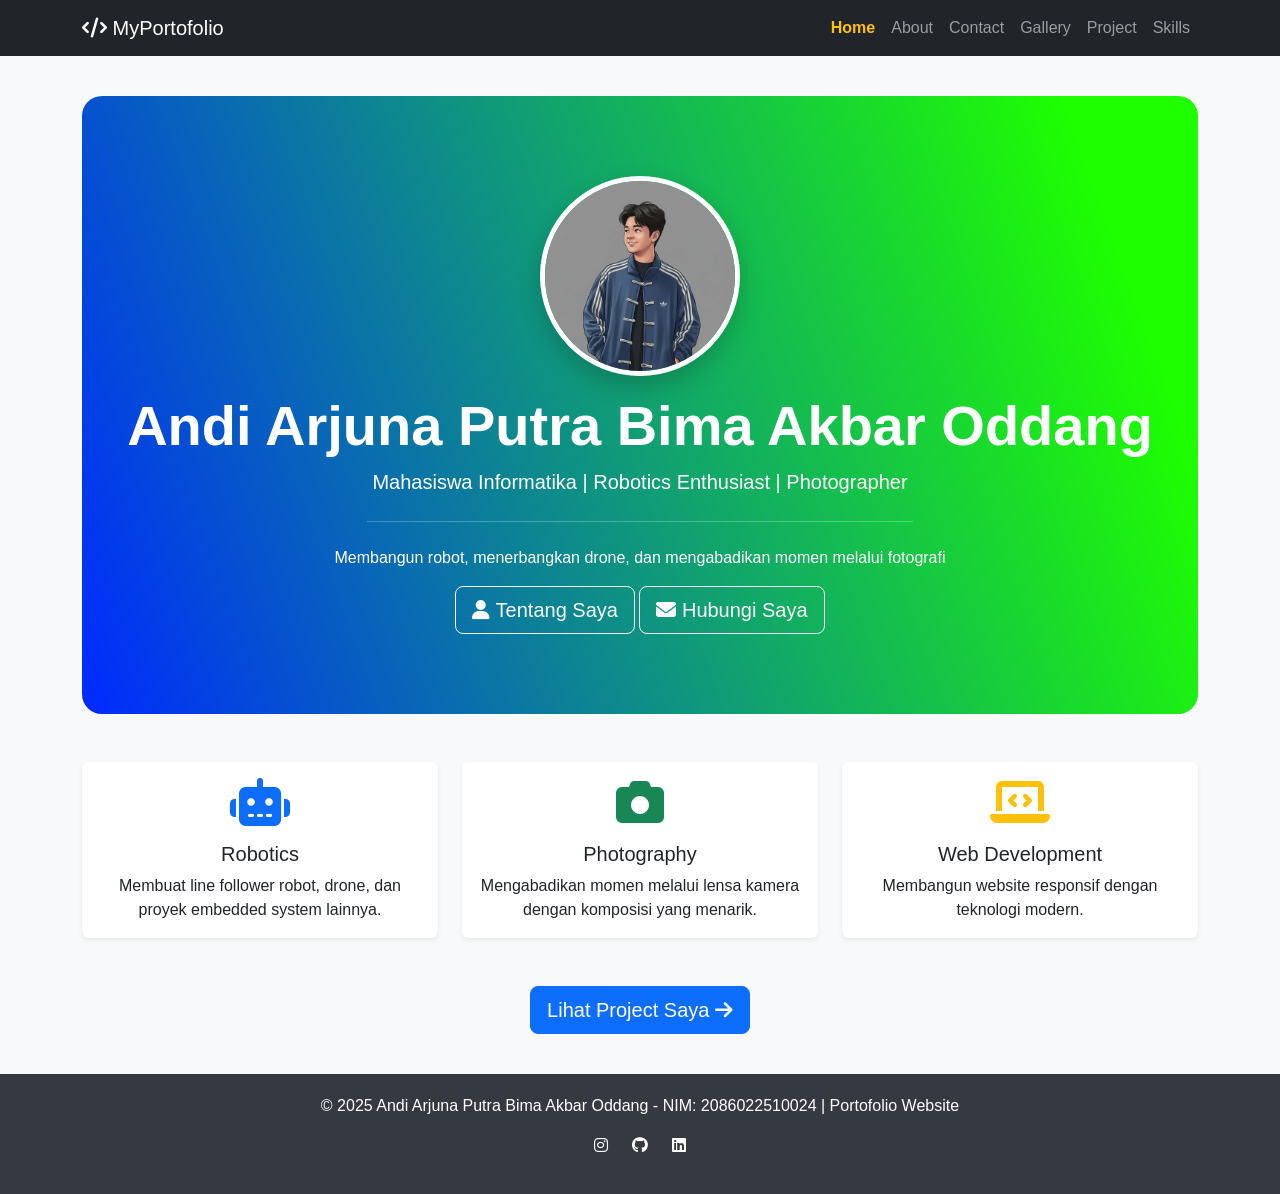
<file: index.html>
<!DOCTYPE html>
<html lang="id">
<head>
    <meta charset="UTF-8">
    <meta name="viewport" content="width=device-width, initial-scale=1.0">
    <title>Home - Portofolio Andi Arjuna Putra</title>
    
    <!-- Bootstrap CSS -->
    <link href="https://cdn.jsdelivr.net/npm/bootstrap@5.3.0/dist/css/bootstrap.min.css" rel="stylesheet">
    <!-- Custom CSS -->
    <link rel="stylesheet" href="css/style.css">
    <!-- Font Awesome -->
    <link rel="stylesheet" href="https://cdnjs.cloudflare.com/ajax/libs/font-awesome/6.4.0/css/all.min.css">
</head>
<body>

    <!-- NAVBAR -->
    <nav class="navbar navbar-expand-lg navbar-dark bg-dark sticky-top">
        <div class="container">
            <a class="navbar-brand" href="index.html">
                <i class="fas fa-code"></i> MyPortofolio
            </a>
            <button class="navbar-toggler" type="button" data-bs-toggle="collapse" data-bs-target="#navbarNav">
                <span class="navbar-toggler-icon"></span>
            </button>
            <div class="collapse navbar-collapse" id="navbarNav">
                <ul class="navbar-nav ms-auto">
                    <li class="nav-item"><a class="nav-link" href="index.html">Home</a></li>
                    <li class="nav-item"><a class="nav-link" href="about.html">About</a></li>
                    <li class="nav-item"><a class="nav-link" href="contact.html">Contact</a></li>
                    <li class="nav-item"><a class="nav-link" href="gallery.html">Gallery</a></li>
                    <li class="nav-item"><a class="nav-link" href="project.html">Project</a></li>
                    <li class="nav-item"><a class="nav-link" href="skills.html">Skills</a></li>
                </ul>
            </div>
        </div>
    </nav>

    <!-- MAIN CONTENT -->
    <main>
        <div class="container">
            <!-- Hero Section -->
            <div class="hero text-center">
                <div class="container">
                    <img src="img/profile.png" alt="Profile" class="profile-img mb-3">
                    <h1 class="display-4 fw-bold">Andi Arjuna Putra Bima Akbar Oddang</h1>
                    <p class="lead">Mahasiswa Informatika | Robotics Enthusiast | Photographer</p>
                    <hr class="my-4 w-50 mx-auto">
                    <p>Membangun robot, menerbangkan drone, dan mengabadikan momen melalui fotografi</p>
                    <a href="about.html" class="btn btn-outline-light btn-lg">
                        <i class="fas fa-user"></i> Tentang Saya
                    </a>
                    <a href="contact.html" class="btn btn-outline-light btn-lg">
                        <i class="fas fa-envelope"></i> Hubungi Saya
                    </a>
                </div>
            </div>

            <!-- 3 Kompetensi Utama -->
            <div class="row mt-5 text-center">
                <div class="col-md-4 mb-4">
                    <div class="card h-100 border-0 shadow-sm">
                        <div class="card-body">
                            <i class="fas fa-robot fa-3x text-primary mb-3"></i>
                            <h5 class="card-title">Robotics</h5>
                            <p class="card-text">Membuat line follower robot, drone, dan proyek embedded system lainnya.</p>
                        </div>
                    </div>
                </div>
                <div class="col-md-4 mb-4">
                    <div class="card h-100 border-0 shadow-sm">
                        <div class="card-body">
                            <i class="fas fa-camera fa-3x text-success mb-3"></i>
                            <h5 class="card-title">Photography</h5>
                            <p class="card-text">Mengabadikan momen melalui lensa kamera dengan komposisi yang menarik.</p>
                        </div>
                    </div>
                </div>
                <div class="col-md-4 mb-4">
                    <div class="card h-100 border-0 shadow-sm">
                        <div class="card-body">
                            <i class="fas fa-laptop-code fa-3x text-warning mb-3"></i>
                            <h5 class="card-title">Web Development</h5>
                            <p class="card-text">Membangun website responsif dengan teknologi modern.</p>
                        </div>
                    </div>
                </div>
            </div>

            <!-- Tombol ke Project -->
            <div class="text-center mt-4">
                <a href="project.html" class="btn btn-primary btn-lg">
                    Lihat Project Saya <i class="fas fa-arrow-right"></i>
                </a>
            </div>
        </div>
    </main>

    <!-- FOOTER -->
    <footer class="text-center">
        <div class="container">
            <p>&copy; 2025 Andi Arjuna Putra Bima Akbar Oddang - NIM: 2086022510024 | Portofolio Website</p>
            <p>
                <a href="https://www.instagram.com/rjnaptra_/"><i class="fab fa-instagram"></i></a>
                <a href="https://github.com/andi-arjuna" target="_blank"><i class="fab fa-github"></i></a>
                <a href="https://www.linkedin.com/in/andi-arjuna-putra-bima-akbar-oddang-12345678/" target="_blank"><i class="fab fa-linkedin"></i></a>
            </p>
        </div>
    </footer>

    <!-- Bootstrap JS -->
    <script src="https://cdn.jsdelivr.net/npm/bootstrap@5.3.0/dist/js/bootstrap.bundle.min.js"></script>
    <!-- Custom JS -->
    <script src="js/script.js"></script>
</body>
</html>
</file>
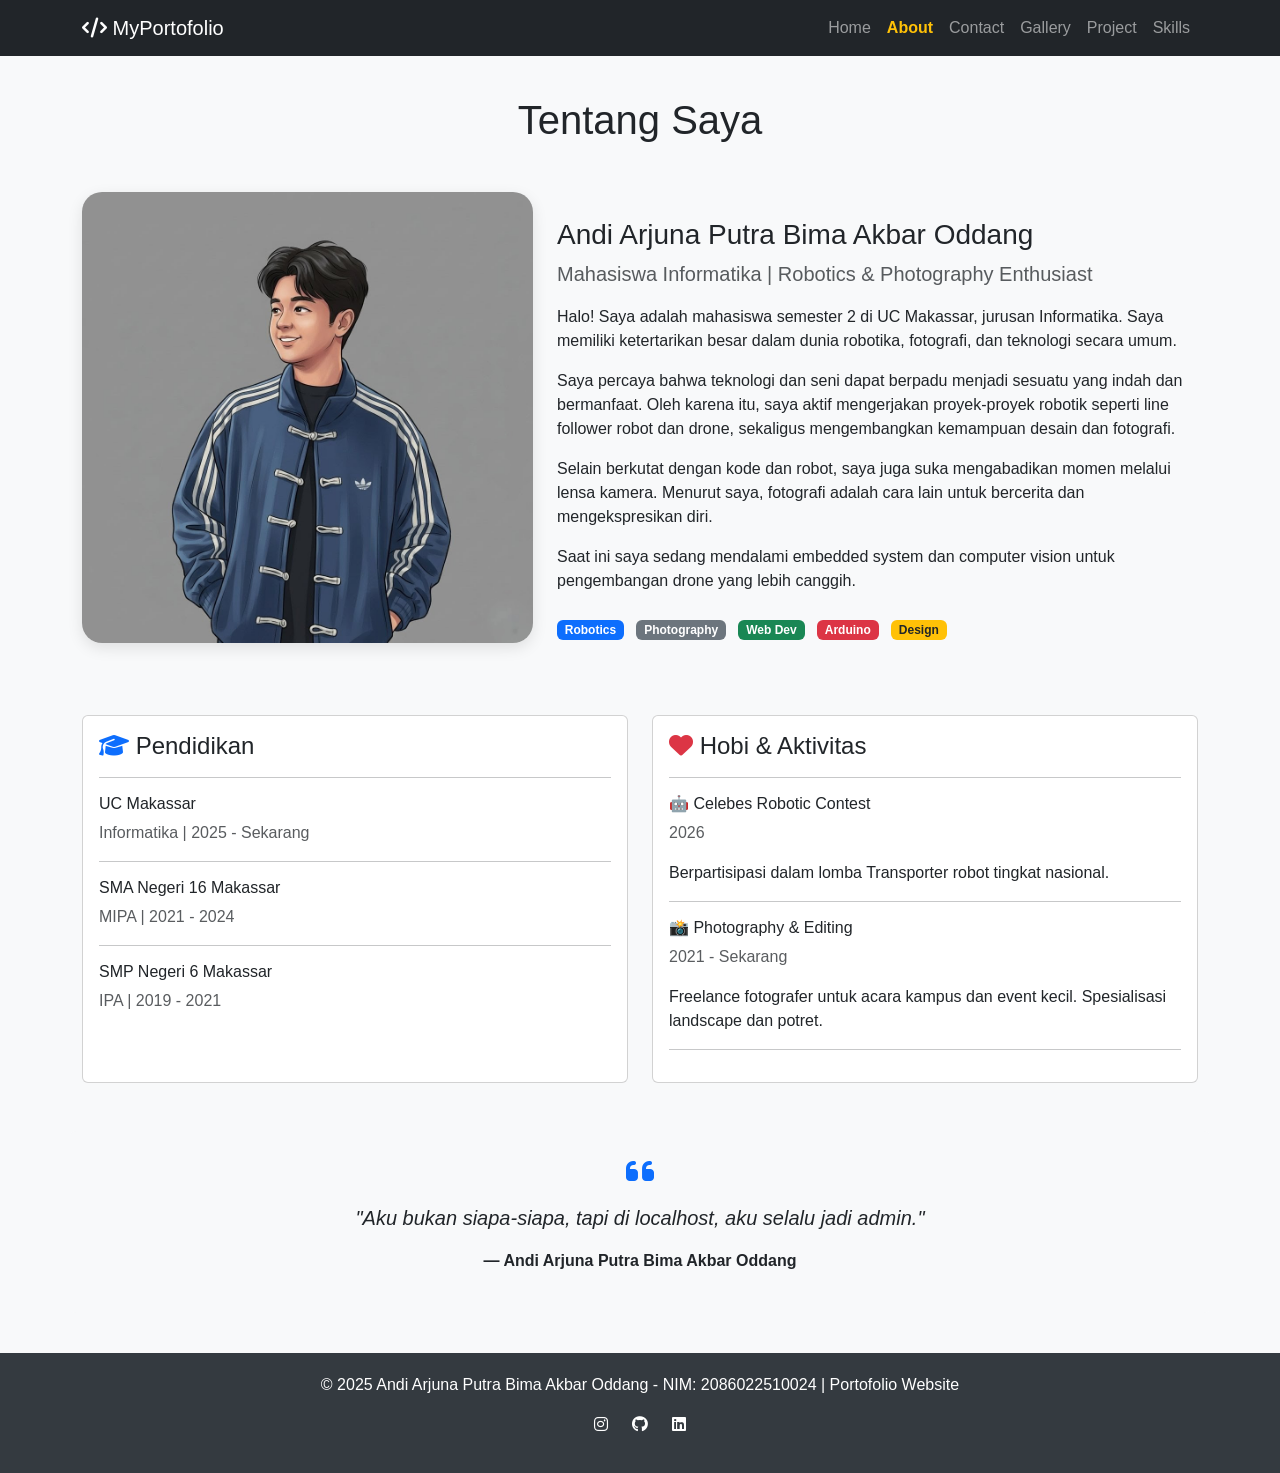
<file: about.html>
<!DOCTYPE html>
<html lang="id">
<head>
    <meta charset="UTF-8">
    <meta name="viewport" content="width=device-width, initial-scale=1.0">
    <title>About - Portofolio Andi Arjuna Putra</title>
    
    <link href="https://cdn.jsdelivr.net/npm/bootstrap@5.3.0/dist/css/bootstrap.min.css" rel="stylesheet">
    <link rel="stylesheet" href="css/style.css">
    <link rel="stylesheet" href="https://cdnjs.cloudflare.com/ajax/libs/font-awesome/6.4.0/css/all.min.css">
</head>
<body>

    <!-- NAVBAR -->
    <nav class="navbar navbar-expand-lg navbar-dark bg-dark sticky-top">
        <div class="container">
            <a class="navbar-brand" href="index.html">
                <i class="fas fa-code"></i> MyPortofolio
            </a>
            <button class="navbar-toggler" type="button" data-bs-toggle="collapse" data-bs-target="#navbarNav">
                <span class="navbar-toggler-icon"></span>
            </button>
            <div class="collapse navbar-collapse" id="navbarNav">
                <ul class="navbar-nav ms-auto">
                    <li class="nav-item"><a class="nav-link" href="index.html">Home</a></li>
                    <li class="nav-item"><a class="nav-link active" href="about.html">About</a></li>
                    <li class="nav-item"><a class="nav-link" href="contact.html">Contact</a></li>
                    <li class="nav-item"><a class="nav-link" href="gallery.html">Gallery</a></li>
                    <li class="nav-item"><a class="nav-link" href="project.html">Project</a></li>
                    <li class="nav-item"><a class="nav-link" href="skills.html">Skills</a></li>
                </ul>
            </div>
        </div>
    </nav>

    <!-- MAIN CONTENT -->
    <main>
        <div class="container">
            <h1 class="text-center mb-5">Tentang Saya</h1>
            
            <div class="row align-items-center">
                <!-- Kolom Foto -->
                <div class="col-md-5 mb-4">
                    <img src="img/profile.png" alt="Profile" class="img-fluid about-img">
                </div>
                
                <!-- Kolom Deskripsi Diri -->
                <div class="col-md-7">
                    <h3>Andi Arjuna Putra Bima Akbar Oddang</h3>
                    <p class="lead text-muted">Mahasiswa Informatika | Robotics & Photography Enthusiast</p>
                    <p>Halo! Saya adalah mahasiswa semester 2 di UC Makassar, jurusan Informatika. Saya memiliki ketertarikan besar dalam dunia robotika, fotografi, dan teknologi secara umum.</p>
                    <p>Saya percaya bahwa teknologi dan seni dapat berpadu menjadi sesuatu yang indah dan bermanfaat. Oleh karena itu, saya aktif mengerjakan proyek-proyek robotik seperti line follower robot dan drone, sekaligus mengembangkan kemampuan desain dan fotografi.</p>
                    <p>Selain berkutat dengan kode dan robot, saya juga suka mengabadikan momen melalui lensa kamera. Menurut saya, fotografi adalah cara lain untuk bercerita dan mengekspresikan diri.</p>
                    <p>Saat ini saya sedang mendalami embedded system dan computer vision untuk pengembangan drone yang lebih canggih.</p>
                    
                    <!-- Badge minat/hobi -->
                    <div class="mt-4">
                        <span class="badge bg-primary me-2">Robotics</span>
                        <span class="badge bg-secondary me-2">Photography</span>
                        <span class="badge bg-success me-2">Web Dev</span>
                        <span class="badge bg-danger me-2">Arduino</span>
                        <span class="badge bg-warning text-dark me-2">Design</span>
                    </div>
                </div>
            </div>

            <!-- Pendidikan & Pengalaman -->
            <div class="row mt-5">
                <div class="col-md-6">
                    <div class="card h-100">
                        <div class="card-body">
                            <h4 class="card-title">
                                <i class="fas fa-graduation-cap text-primary"></i> Pendidikan
                            </h4>
                            <hr>
                            <h6>UC Makassar</h6>
                            <p class="text-muted">Informatika | 2025 - Sekarang</p>
                            <hr>
                            <h6>SMA Negeri 16 Makassar</h6>
                            <p class="text-muted">MIPA | 2021 - 2024</p>
                            <hr>
                            <h6>SMP Negeri 6 Makassar</h6>
                            <p class="text-muted">IPA | 2019 - 2021</p>
                        </div>
                    </div>
                </div>
                <div class="col-md-6">
                    <div class="card h-100">
                        <div class="card-body">
                            <h4 class="card-title">
                                <i class="fas fa-heart text-danger"></i> Hobi & Aktivitas
                            </h4>
                            <hr>
                            <h6>🤖 Celebes Robotic Contest</h6>
                            <p class="text-muted">2026</p>
                            <p>Berpartisipasi dalam lomba Transporter robot tingkat nasional.</p>
                            <hr>
                            <h6>📸 Photography & Editing</h6>
                            <p class="text-muted">2021 - Sekarang</p>
                            <p>Freelance fotografer untuk acara kampus dan event kecil. Spesialisasi landscape dan potret.</p>
                            <hr>
                    </div>
                </div>
            </div>
            
            <!-- Quote atau Motto Hidup -->
            <div class="text-center mt-5 p-4 bg-light rounded">
                <i class="fas fa-quote-left fa-2x text-primary mb-3"></i>
                <p class="fs-5 fst-italic">"Aku bukan siapa-siapa, tapi di localhost, aku selalu jadi admin."</p>
                <p class="fw-bold">— Andi Arjuna Putra Bima Akbar Oddang</p>
            </div>
        </div>
    </main>

    <!-- FOOTER -->
    <footer class="text-center">
        <div class="container">
            <p>&copy; 2025 Andi Arjuna Putra Bima Akbar Oddang - NIM: 2086022510024 | Portofolio Website</p>
            <p>
                <a href="https://www.instagram.com/rjnaptra_/"><i class="fab fa-instagram"></i></a>
                <a href="https://github.com/andi-arjuna" target="_blank"><i class="fab fa-github"></i></a>
                <a href="https://www.linkedin.com/in/andi-arjuna-putra-bima-akbar-oddang-12345678/" target="_blank"><i class="fab fa-linkedin"></i></a>
            </p>
        </div>
    </footer>

    <script src="https://cdn.jsdelivr.net/npm/bootstrap@5.3.0/dist/js/bootstrap.bundle.min.js"></script>
    <script src="js/script.js"></script>
</body>
</html>
</file>
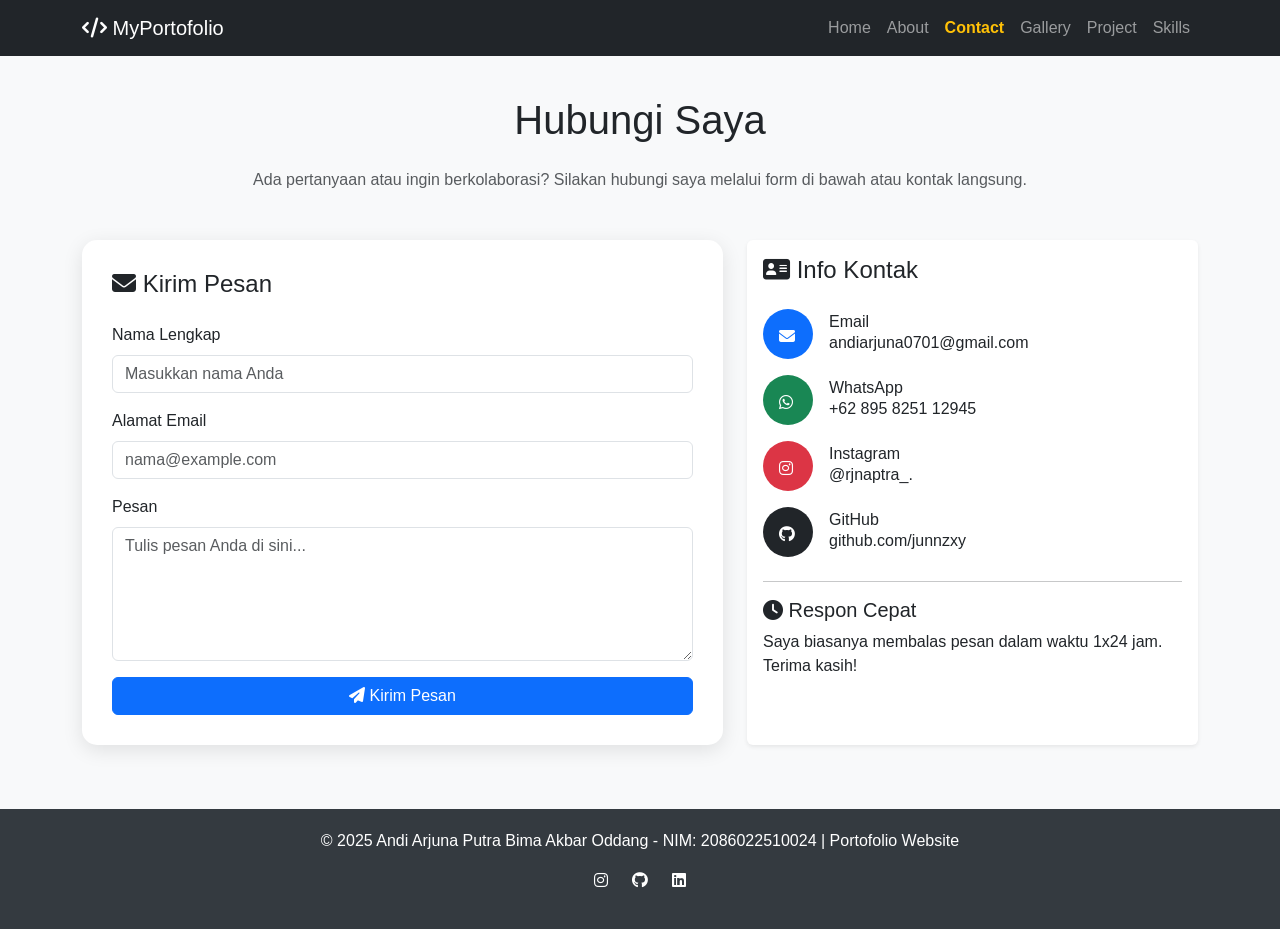
<file: contact.html>
<!DOCTYPE html>
<html lang="id">
<head>
    <meta charset="UTF-8">
    <meta name="viewport" content="width=device-width, initial-scale=1.0">
    <title>Contact - Portofolio Andi Arjuna Putra</title>
    
    <link href="https://cdn.jsdelivr.net/npm/bootstrap@5.3.0/dist/css/bootstrap.min.css" rel="stylesheet">
    <link rel="stylesheet" href="css/style.css">
    <link rel="stylesheet" href="https://cdnjs.cloudflare.com/ajax/libs/font-awesome/6.4.0/css/all.min.css">
</head>
<body>

    <!-- NAVBAR -->
    <nav class="navbar navbar-expand-lg navbar-dark bg-dark sticky-top">
        <div class="container">
            <a class="navbar-brand" href="index.html">
                <i class="fas fa-code"></i> MyPortofolio
            </a>
            <button class="navbar-toggler" type="button" data-bs-toggle="collapse" data-bs-target="#navbarNav">
                <span class="navbar-toggler-icon"></span>
            </button>
            <div class="collapse navbar-collapse" id="navbarNav">
                <ul class="navbar-nav ms-auto">
                    <li class="nav-item"><a class="nav-link" href="index.html">Home</a></li>
                    <li class="nav-item"><a class="nav-link" href="about.html">About</a></li>
                    <li class="nav-item"><a class="nav-link active" href="contact.html">Contact</a></li>
                    <li class="nav-item"><a class="nav-link" href="gallery.html">Gallery</a></li>
                    <li class="nav-item"><a class="nav-link" href="project.html">Project</a></li>
                    <li class="nav-item"><a class="nav-link" href="skills.html">Skills</a></li>
                </ul>
            </div>
        </div>
    </nav>

    <!-- MAIN CONTENT -->
    <main>
        <div class="container">
            <h1 class="text-center mb-4">Hubungi Saya</h1>
            <p class="text-center text-muted mb-5">Ada pertanyaan atau ingin berkolaborasi? Silakan hubungi saya melalui form di bawah atau kontak langsung.</p>
            
            <!-- Alert untuk notifikasi -->
            <div id="liveAlert"></div>
            
            <div class="row">
                <!-- Kolom Form Kontak -->
                <div class="col-lg-7 mb-4">
                    <div class="contact-form">
                        <h4 class="mb-4"><i class="fas fa-envelope"></i> Kirim Pesan</h4>
                        <form id="contactForm" onsubmit="validateContactForm(event)">
                            <div class="mb-3">
                                <label for="name" class="form-label">Nama Lengkap</label>
                                <input type="text" class="form-control" id="name" placeholder="Masukkan nama Anda">
                                <small id="nameError" class="text-danger"></small>
                            </div>
                            
                            <div class="mb-3">
                                <label for="email" class="form-label">Alamat Email</label>
                                <input type="email" class="form-control" id="email" placeholder="nama@example.com">
                                <small id="emailError" class="text-danger"></small>
                            </div>
                            
                            <div class="mb-3">
                                <label for="message" class="form-label">Pesan</label>
                                <textarea class="form-control" id="message" rows="5" placeholder="Tulis pesan Anda di sini..."></textarea>
                                <small id="messageError" class="text-danger"></small>
                            </div>
                            
                            <button type="submit" class="btn btn-primary w-100">
                                <i class="fas fa-paper-plane"></i> Kirim Pesan
                            </button>
                        </form>
                    </div>
                </div>
                
                <!-- Kolom Info Kontak Langsung -->
                <div class="col-lg-5 mb-4">
                    <div class="card border-0 shadow-sm h-100">
                        <div class="card-body">
                            <h4 class="mb-4"><i class="fas fa-address-card"></i> Info Kontak</h4>
                            <div class="mb-4">
                                <div class="d-flex align-items-center mb-3">
                                    <div class="bg-primary rounded-circle p-3 me-3" style="width: 50px; height: 50px;">
                                        <i class="fas fa-envelope text-white"></i>
                                    </div>
                                    <div>
                                        <h6 class="mb-0">Email</h6>
                                        <p class="mb-0">andiarjuna0701@gmail.com</p>
                                    </div>
                                </div>
                                
                                <div class="d-flex align-items-center mb-3">
                                    <div class="bg-success rounded-circle p-3 me-3" style="width: 50px; height: 50px;">
                                        <i class="fab fa-whatsapp text-white"></i>
                                    </div>
                                    <div>
                                        <h6 class="mb-0">WhatsApp</h6>
                                        <p class="mb-0">+62 895 8251 12945</p>
                                    </div>
                                </div>
                                
                                <div class="d-flex align-items-center mb-3">
                                    <div class="bg-danger rounded-circle p-3 me-3" style="width: 50px; height: 50px;">
                                        <i class="fab fa-instagram text-white"></i>
                                    </div>
                                    <div>
                                        <h6 class="mb-0">Instagram</h6>
                                        <p class="mb-0">@rjnaptra_.</p>
                                    </div>
                                </div>
                                
                                <div class="d-flex align-items-center">
                                    <div class="bg-dark rounded-circle p-3 me-3" style="width: 50px; height: 50px;">
                                        <i class="fab fa-github text-white"></i>
                                    </div>
                                    <div>
                                        <h6 class="mb-0">GitHub</h6>
                                        <p class="mb-0">github.com/junnzxy</p>
                                    </div>
                                </div>
                            </div>
                            
                            <hr>
                            
                            <h5 class="mt-3"><i class="fas fa-clock"></i> Respon Cepat</h5>
                            <p>Saya biasanya membalas pesan dalam waktu 1x24 jam. Terima kasih!</p>
                        </div>
                    </div>
                </div>
            </div>
        </div>
    </main>

    <!-- FOOTER -->
    <footer class="text-center">
        <div class="container">
            <p>&copy; 2025 Andi Arjuna Putra Bima Akbar Oddang - NIM: 2086022510024 | Portofolio Website</p>
            <p>
                <a href="https://www.instagram.com/rjnaptra_/" target="_blank"><i class="fab fa-instagram"></i></a>
                <a href="https://github.com/andi-arjuna" target="_blank"><i class="fab fa-github"></i></a>
                <a href="https://www.linkedin.com/in/andi-arjuna-putra-bima-akbar-oddang-12345678/" target="_blank"><i class="fab fa-linkedin"></i></a>
            </p>
        </div>
    </footer>

    <script src="https://cdn.jsdelivr.net/npm/bootstrap@5.3.0/dist/js/bootstrap.bundle.min.js"></script>
    <script src="js/script.js"></script>
</body>
</html>
</file>
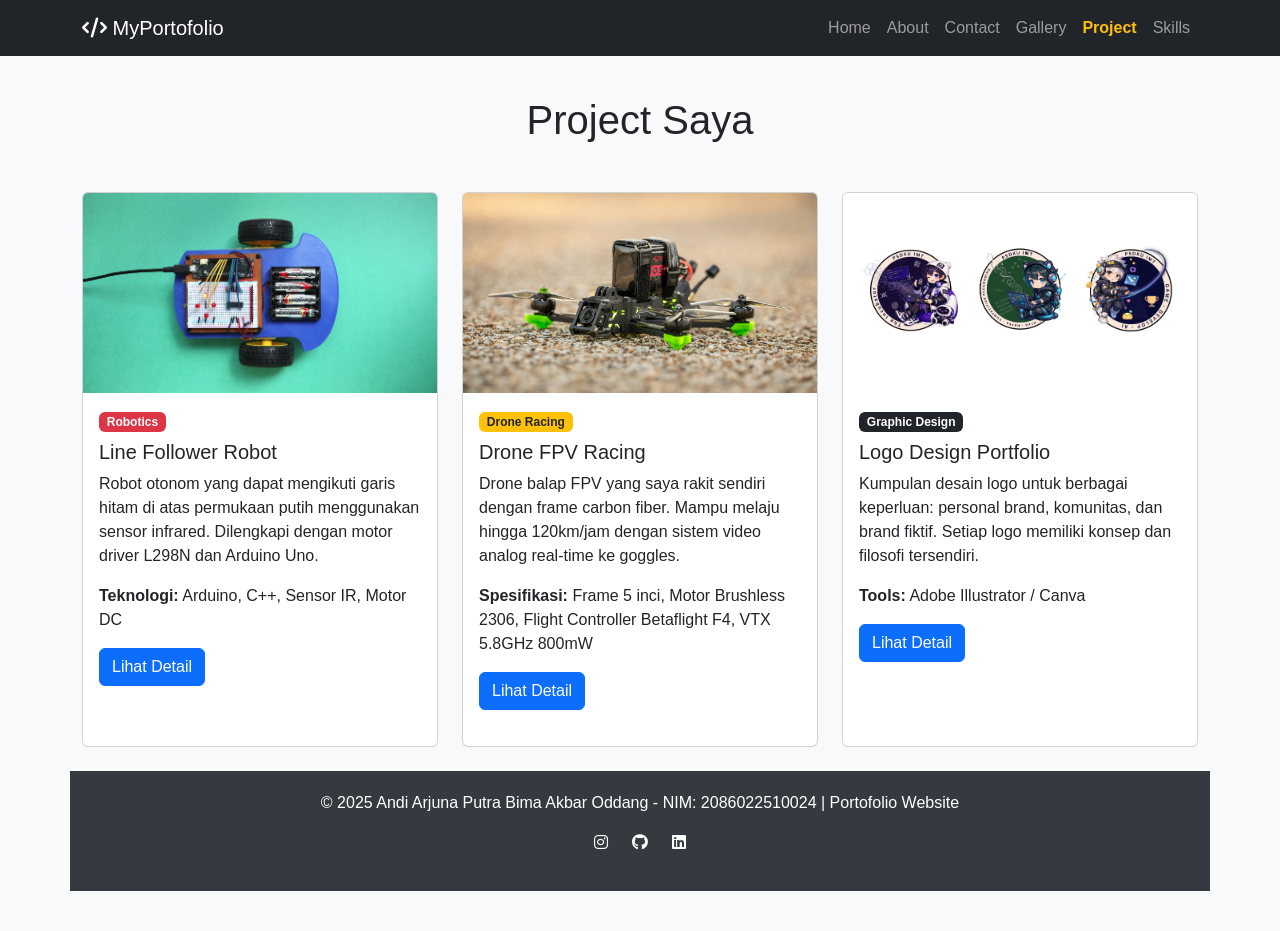
<file: project.html>
<!DOCTYPE html>
<html lang="id">
<head>
    <meta charset="UTF-8">
    <meta name="viewport" content="width=device-width, initial-scale=1.0">
    <title>Project - Portofolio Andi Arjuna Putra</title>
    
    <link href="https://cdn.jsdelivr.net/npm/bootstrap@5.3.0/dist/css/bootstrap.min.css" rel="stylesheet">
    <link rel="stylesheet" href="css/style.css">
    <link rel="stylesheet" href="https://cdnjs.cloudflare.com/ajax/libs/font-awesome/6.4.0/css/all.min.css">
</head>
<body>

    <!-- NAVBAR -->
    <nav class="navbar navbar-expand-lg navbar-dark bg-dark sticky-top">
        <div class="container">
            <a class="navbar-brand" href="index.html">
                <i class="fas fa-code"></i> MyPortofolio
            </a>
            <button class="navbar-toggler" type="button" data-bs-toggle="collapse" data-bs-target="#navbarNav">
                <span class="navbar-toggler-icon"></span>
            </button>
            <div class="collapse navbar-collapse" id="navbarNav">
                <ul class="navbar-nav ms-auto">
                    <li class="nav-item"><a class="nav-link" href="index.html">Home</a></li>
                    <li class="nav-item"><a class="nav-link" href="about.html">About</a></li>
                    <li class="nav-item"><a class="nav-link" href="contact.html">Contact</a></li>
                    <li class="nav-item"><a class="nav-link" href="gallery.html">Gallery</a></li>
                    <li class="nav-item"><a class="nav-link" href="project.html">Project</a></li>
                    <li class="nav-item"><a class="nav-link" href="skills.html">Skills</a></li>
                </ul>
            </div>
        </div>
    </nav>

    <!-- MAIN CONTENT -->
    <main>
        <div class="container">
            <h1 class="text-center mb-5">Project Saya</h1>
            
            <div class="row">
                <!-- PROJECT 1: Line Follower Robot -->
                <div class="col-md-4 mb-4">
                    <div class="card project-card h-100">
                        <img src="img/line_follower.jpg" class="card-img-top" alt="Line Follower Robot">
                        <div class="card-body">
                            <span class="badge bg-danger mb-2">Robotics</span>
                            <h5 class="card-title">Line Follower Robot</h5>
                            <p class="card-text">Robot otonom yang dapat mengikuti garis hitam di atas permukaan putih menggunakan sensor infrared. Dilengkapi dengan motor driver L298N dan Arduino Uno.</p>
                            <p><strong>Teknologi:</strong> Arduino, C++, Sensor IR, Motor DC</p>
                            <button class="btn btn-primary" data-bs-toggle="modal" data-bs-target="#robotModal">
                                Lihat Detail
                            </button>
                        </div>
                    </div>
                </div>
                
                <!-- PROJECT 2: Drone FPV Racing -->
                <div class="col-md-4 mb-4">
                    <div class="card project-card h-100">
                        <img src="img/fpv_drone.jpg" class="card-img-top" alt="Drone FPV Racing">
                        <div class="card-body">
                            <span class="badge bg-warning text-dark mb-2">Drone Racing</span>
                            <h5 class="card-title">Drone FPV Racing</h5>
                            <p class="card-text">Drone balap FPV yang saya rakit sendiri dengan frame carbon fiber. Mampu melaju hingga 120km/jam dengan sistem video analog real-time ke goggles.</p>
                            <p><strong>Spesifikasi:</strong> Frame 5 inci, Motor Brushless 2306, Flight Controller Betaflight F4, VTX 5.8GHz 800mW</p>
                            <button class="btn btn-primary" data-bs-toggle="modal" data-bs-target="#droneModal">
                                Lihat Detail
                            </button>
                        </div>
                    </div>
                </div>
                
                <!-- PROJECT 3: Logo Design Portfolio -->
                <div class="col-md-4 mb-4">
                    <div class="card project-card h-100">
                        <img src="img/logo_funclub.png" class="card-img-top" alt="Logo Design Portfolio">
                        <div class="card-body">
                            <span class="badge bg-dark mb-2">Graphic Design</span>
                            <h5 class="card-title">Logo Design Portfolio</h5>
                            <p class="card-text">Kumpulan desain logo untuk berbagai keperluan: personal brand, komunitas, dan brand fiktif. Setiap logo memiliki konsep dan filosofi tersendiri.</p>
                            <p><strong>Tools:</strong> Adobe Illustrator / Canva</p>
                            <button class="btn btn-primary" data-bs-toggle="modal" data-bs-target="#logoModal">
                                Lihat Detail
                            </button>
                        </div>
                    </div>
                </div>

    <!-- MODAL PROJECT 1: Robot -->
    <div class="modal fade" id="robotModal" tabindex="-1">
        <div class="modal-dialog modal-dialog-centered">
            <div class="modal-content">
                <div class="modal-header">
                    <h5 class="modal-title">Line Follower Robot</h5>
                    <button type="button" class="btn-close" data-bs-dismiss="modal"></button>
                </div>
                <div class="modal-body">
                    <img src="img/line_follower.jpg" class="img-fluid mb-3" alt="Robot Detail">
                    <h6>Spesifikasi:</h6>
                    <ul>
                        <li>Mikrokontroler: Arduino Uno</li>
                        <li>Sensor: 2x TCRT5000 (Infrared)</li>
                        <li>Motor Driver: L298N</li>
                        <li>Power: Baterai Li-Po 7.4V</li>
                    </ul>
                    <p>Robot ini berhasil memenangkan Lomba Line Follower tingkat fakultas tahun 2024.</p>
                </div>
                <div class="modal-footer">
                    <button type="button" class="btn btn-secondary" data-bs-dismiss="modal">Tutup</button>
                </div>
            </div>
        </div>
    </div>

<!-- MODAL PROJECT 2: Drone FPV -->
<div class="modal fade" id="droneModal" tabindex="-1">
    <div class="modal-dialog modal-dialog-centered">
        <div class="modal-content">
            <div class="modal-header">
                <h5 class="modal-title">Drone FPV Racing</h5>
                <button type="button" class="btn-close" data-bs-dismiss="modal"></button>
            </div>
            <div class="modal-body">
                <img src="img/fpv_drone.jpg" class="img-fluid mb-3" alt="Drone FPV">
                <h6>Spesifikasi Lengkap:</h6>
                <ul>
                    <li>Frame: TBS Source One V3 (Carbon fiber)</li>
                    <li>Motor: 2306 2450KV Brushless</li>
                    <li>Flight Controller: SpeedyBee F405 V3</li>
                    <li>ESC: 4in1 50A BLHeli_32</li>
                    <li>Receiver: ExpressLRS 2.4GHz</li>
                    <li>Kamera: Caddx Ratel 2</li>
                    <li>VTX: Rush Tank Solo 800mW</li>
                </ul>
                <p>Drone ini saya gunakan untuk mengikuti lomba drone racing tingkat daerah.</p>
            </div>
            <div class="modal-footer">
                <button type="button" class="btn btn-secondary" data-bs-dismiss="modal">Tutup</button>
            </div>
        </div>
    </div>
</div>

<!-- MODAL PROJECT 3: Logo Design -->
<div class="modal fade" id="logoModal" tabindex="-1">
    <div class="modal-dialog modal-dialog-centered modal-lg">
        <div class="modal-content">
            <div class="modal-header">
                <h5 class="modal-title">Logo Design Portfolio</h5>
                <button type="button" class="btn-close" data-bs-dismiss="modal"></button>
            </div>
            <div class="modal-body">
                <img src="img/logo_funclub.png" class="img-fluid mb-3" alt="Logo Design">
                
                <h6>Logo 1: Incubator</h6>
                <p>Logo untuk funclub Server di jurusan. Komunitas yang fokus pada manajemen server, jaringan, backend development, dan infrastruktur IT. Desain menggunakan elemen server rack / cloud yang melambangkan pusat data. Warna biru tegas mencerminkan keandalan, keamanan, dan stabilitas.</p>
                
                <hr>
                
                <h6>Logo 2: Competitive Programming</h6>
                <p>Logo untuk funclub Competitive Programming. Wadah bagi mahasiswa yang suka tantangan algoritma, struktur data, dan lomba programming. Desain dengan elemen kurung kurawal { } dan ikon kode, dipadukan dengan warna dinamis. Melambangkan kecepatan berpikir dan ketepatan solusi.</p>
                
                <hr>
                
                <h6>Logo 3: GameDev</h6>
                <p>Logo untuk funclub Game Development di jurusan. Menampilkan semangat dunia game dengan desain yang playful dan enerjik. Menggunakan kombinasi warna biru dan oranye. Elemen joystick/pad kontrol dan huruf bergaya pixel art mencerminkan industri game development</p>
                
                <h6>Proses Pembuatan:</h6>
                <ul>
                    <li>✏️ Sketsa tangan (brainstorming ide)</li>
                    <li>🎨 Digitalisasi di Illustrator/Canva</li>
                    <li>🎯 Pemilihan warna & tipografi</li>
                    <li>📱 Mockup logo</li>
                </ul>
            </div>
            <div class="modal-footer">
                <button type="button" class="btn btn-secondary" data-bs-dismiss="modal">Tutup</button>
            </div>
        </div>
    </div>
</div>

    <!-- FOOTER -->
    <footer class="text-center">
        <div class="container">
            <p>&copy; 2025 Andi Arjuna Putra Bima Akbar Oddang - NIM: 2086022510024 | Portofolio Website</p>
            <p>
                <a href="https://www.instagram.com/rjnaptra_/" target="_blank"><i class="fab fa-instagram"></i></a>
                <a href="https://github.com/andi-arjuna" target="_blank"><i class="fab fa-github"></i></a>
                <a href="https://www.linkedin.com/in/andi-arjuna-putra-bima-akbar-oddang-12345678/" target="_blank"><i class="fab fa-linkedin"></i></a>
            </p>
        </div>
    </footer>

    <script src="https://cdn.jsdelivr.net/npm/bootstrap@5.3.0/dist/js/bootstrap.bundle.min.js"></script>
    <script src="js/script.js"></script>
</body>
</html>
</file>
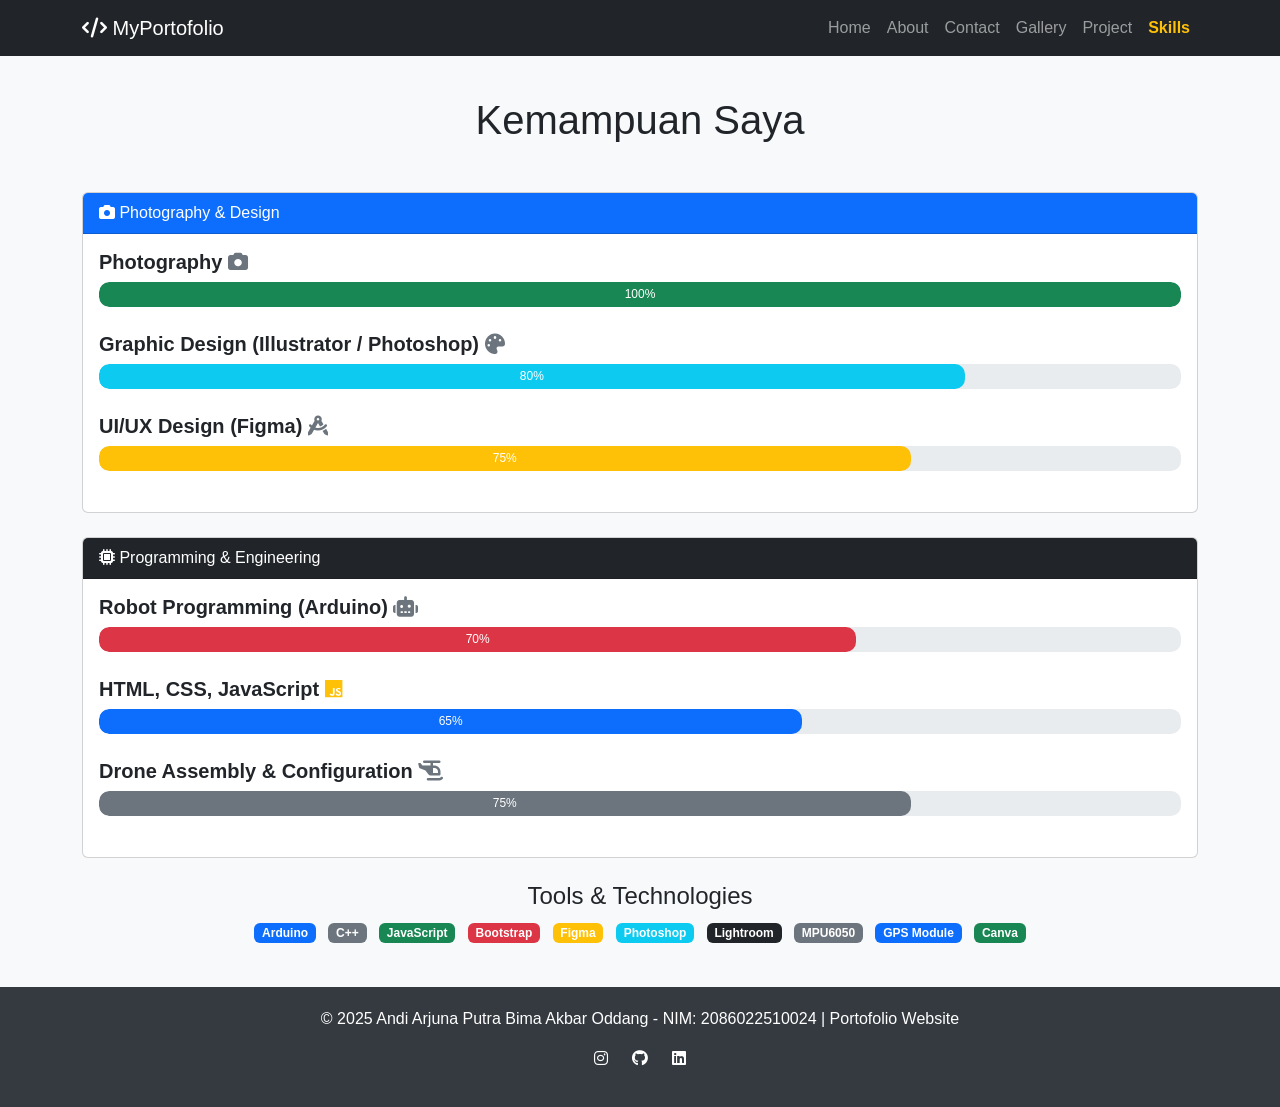
<file: skills.html>
<!DOCTYPE html>
<html lang="id">
<head>
    <meta charset="UTF-8">
    <meta name="viewport" content="width=device-width, initial-scale=1.0">
    <title>Skills - Portofolio Andi Arjuna Putra</title>
    
    <link href="https://cdn.jsdelivr.net/npm/bootstrap@5.3.0/dist/css/bootstrap.min.css" rel="stylesheet">
    <link rel="stylesheet" href="css/style.css">
    <link rel="stylesheet" href="https://cdnjs.cloudflare.com/ajax/libs/font-awesome/6.4.0/css/all.min.css">
</head>
<body>

    <!-- NAVBAR -->
    <nav class="navbar navbar-expand-lg navbar-dark bg-dark sticky-top">
        <div class="container">
            <a class="navbar-brand" href="index.html">
                <i class="fas fa-code"></i> MyPortofolio
            </a>
            <button class="navbar-toggler" type="button" data-bs-toggle="collapse" data-bs-target="#navbarNav">
                <span class="navbar-toggler-icon"></span>
            </button>
            <div class="collapse navbar-collapse" id="navbarNav">
                <ul class="navbar-nav ms-auto">
                    <li class="nav-item"><a class="nav-link" href="index.html">Home</a></li>
                    <li class="nav-item"><a class="nav-link" href="about.html">About</a></li>
                    <li class="nav-item"><a class="nav-link" href="contact.html">Contact</a></li>
                    <li class="nav-item"><a class="nav-link" href="gallery.html">Gallery</a></li>
                    <li class="nav-item"><a class="nav-link" href="project.html">Project</a></li>
                    <li class="nav-item"><a class="nav-link" href="skills.html">Skills</a></li>
                </ul>
            </div>
        </div>
    </nav>

    <!-- MAIN CONTENT -->
    <main>
        <div class="container">
            <h1 class="text-center mb-5">Kemampuan Saya</h1>
            
            <!-- Kategori: Design & Multimedia -->
            <div class="card mb-4">
                <div class="card-header bg-primary text-white">
                    <i class="fas fa-camera"></i> Photography & Design
                </div>
                <div class="card-body">
                    <div class="skill-item">
                        <h5>Photography <i class="fas fa-camera text-secondary"></i></h5>
                        <div class="progress">
                            <div class="progress-bar bg-success" style="width: 100%">100%</div>
                        </div>
                    </div>
                    
                    <div class="skill-item">
                        <h5>Graphic Design (Illustrator / Photoshop) <i class="fas fa-palette text-secondary"></i></h5>
                        <div class="progress">
                            <div class="progress-bar bg-info" style="width: 80%">80%</div>
                        </div>
                    </div>
                    
                    <div class="skill-item">
                        <h5>UI/UX Design (Figma) <i class="fas fa-drafting-compass text-secondary"></i></h5>
                        <div class="progress">
                            <div class="progress-bar bg-warning" style="width: 75%">75%</div>
                        </div>
                    </div>
                </div>
            </div>
            
            <!-- Kategori: Programming & Engineering -->
            <div class="card mb-4">
                <div class="card-header bg-dark text-white">
                    <i class="fas fa-microchip"></i> Programming & Engineering
                </div>
                <div class="card-body">
                    <div class="skill-item">
                        <h5>Robot Programming (Arduino) <i class="fas fa-robot text-secondary"></i></h5>
                        <div class="progress">
                            <div class="progress-bar bg-danger" style="width: 70%">70%</div>
                        </div>
                    </div>
                    
                    <div class="skill-item">
                        <h5>HTML, CSS, JavaScript <i class="fab fa-js text-warning"></i></h5>
                        <div class="progress">
                            <div class="progress-bar bg-primary" style="width: 65%">65%</div>
                        </div>
                    </div>
                    
                    <div class="skill-item">
                        <h5>Drone Assembly & Configuration <i class="fas fa-helicopter text-secondary"></i></h5>
                        <div class="progress">
                            <div class="progress-bar bg-secondary" style="width: 75%">75%</div>
                        </div>
                    </div>
                </div>
            </div>
            
            <!-- Badge Skills -->
            <div class="text-center mt-4">
                <h4>Tools & Technologies</h4>
                <span class="badge bg-primary m-1">Arduino</span>
                <span class="badge bg-secondary m-1">C++</span>
                <span class="badge bg-success m-1">JavaScript</span>
                <span class="badge bg-danger m-1">Bootstrap</span>
                <span class="badge bg-warning m-1">Figma</span>
                <span class="badge bg-info m-1">Photoshop</span>
                <span class="badge bg-dark m-1">Lightroom</span>
                <span class="badge bg-secondary m-1">MPU6050</span>
                <span class="badge bg-primary m-1">GPS Module</span>
                <span class="badge bg-success m-1">Canva</span>
            </div>
        </div>
    </main>

    <!-- FOOTER -->
    <footer class="text-center">
        <div class="container">
            <p>&copy; 2025 Andi Arjuna Putra Bima Akbar Oddang - NIM: 2086022510024 | Portofolio Website</p>
            <p>
                <a href="https://www.instagram.com/rjnaptra_/" target="_blank"><i class="fab fa-instagram"></i></a>
                <a href="https://github.com/andi-arjuna" target="_blank"><i class="fab fa-github"></i></a>
                <a href="https://www.linkedin.com/in/andi-arjuna-putra-bima-akbar-oddang-12345678/" target="_blank"><i class="fab fa-linkedin"></i></a>
            </p>
        </div>
    </footer>

    <script src="https://cdn.jsdelivr.net/npm/bootstrap@5.3.0/dist/js/bootstrap.bundle.min.js"></script>
    <script src="js/script.js"></script>
</body>
</html>
</file>
<file: css/style.css>
/* css/style.css */
* {
    margin: 0;
    padding: 0;
    box-sizing: border-box;
}

body {
    font-family: 'Segoe UI', Tahoma, Geneva, Verdana, sans-serif;
    background-color: #f8f9fa;
    min-height: 100vh;
    display: flex;
    flex-direction: column;
}

/* Konten utama */
main {
    flex: 1;
    padding: 40px 0;
}

/* Hero Section */
.hero {
    background: linear-gradient(70deg, #002aff 0%, #1eff00 90%);
    color: white;
    padding: 80px 0;
    border-radius: 20px;
    margin-bottom: 30px;
}

.profile-img {
    width: 200px;
    height: 200px;
    object-fit: cover;
    border-radius: 50%;
    border: 5px solid white;
    box-shadow: 0 10px 25px rgba(0,0,0,0.2);
}

/* Gallery Hover Effect */
.gallery-card {
    overflow: hidden;
    border-radius: 10px;
    transition: transform 0.3s ease;
    cursor: pointer;
}

.gallery-card:hover {
    transform: scale(1.05);
}

.gallery-card img {
    transition: transform 0.3s ease;
    height: 200px;
    object-fit: cover;
    width: 100%;
}

/* Card Project */
.project-card {
    transition: all 0.3s ease;
    margin-bottom: 20px;
}

.project-card:hover {
    transform: translateY(-10px);
    box-shadow: 0 15px 30px rgba(0,0,0,0.1);
}

.project-card img {
    height: 200px;
    object-fit: cover;
}

/* Skills Progress Bar */
.skill-item {
    margin-bottom: 25px;
}

.skill-item h5 {
    margin-bottom: 8px;
    font-weight: 600;
}

.progress {
    height: 25px;
    border-radius: 10px;
}

.progress-bar {
    border-radius: 10px;
    font-weight: 500;
    line-height: 25px;
}

/* Footer */
footer {
    background-color: #343a40;
    color: white;
    padding: 20px 0;
    margin-top: auto;
}

footer a {
    color: white;
    text-decoration: none;
    margin: 0 10px;
}

footer a:hover {
    color: #ddd;
}

/* About Section */
.about-img {
    border-radius: 20px;
    box-shadow: 0 5px 15px rgba(0,0,0,0.1);
}

/* Contact Form */
.contact-form {
    background: white;
    padding: 30px;
    border-radius: 15px;
    box-shadow: 0 5px 20px rgba(0,0,0,0.1);
}

/* Responsive */
@media (max-width: 768px) {
    .hero {
        padding: 50px 0;
    }
    
    .profile-img {
        width: 150px;
        height: 150px;
    }
    
    main {
        padding: 20px 0;
    }
}

/* Navbar active */
.navbar-nav .nav-link.active {
    font-weight: bold;
    color: #ffc107 !important;
}
</file>
